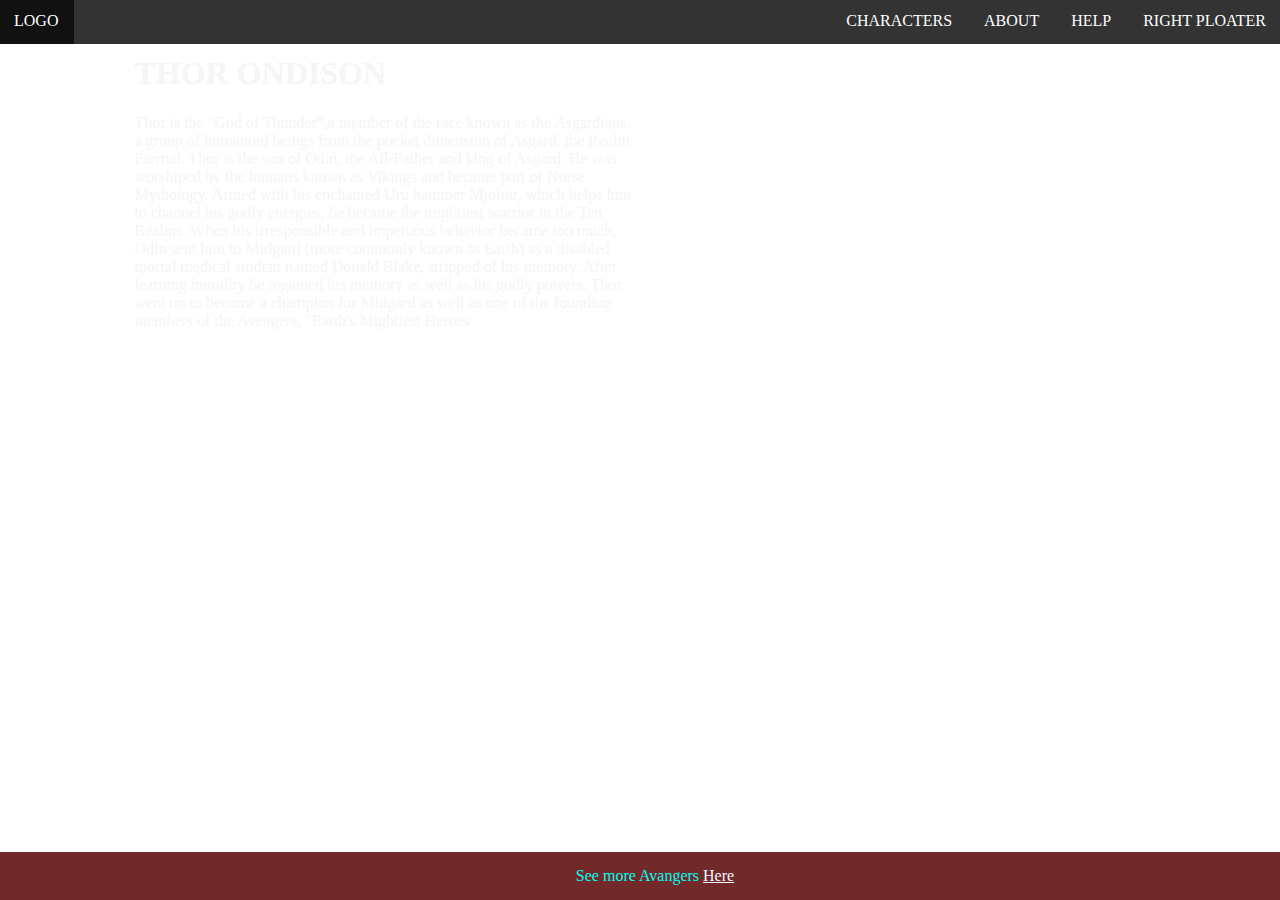
<file: Week1/Day1/avenger_landing_page/index.html>
<!DOCTYPE html>
<html lang="en">
<head>
    <meta charset="UTF-8">
    <meta http-equiv="X-UA-Compatible" content="IE=edge">
    <meta name="viewport" content="width=device-width, initial-scale=1.0">
    <title>Avenger Landing Page</title>
    <link rel="stylesheet" href="style.css">
</head>
<body>
    <header>
        <ul>
                <li><a href="http://">LOGO</a></li>
                <li style="float: right;">
                    <ul>
                        <li class="active"><a>CHARACTERS</a></li>
                        <li><a>ABOUT</a></li>
                        <li><a>HELP</a></li>
                        <li><a>RIGHT PLOATER</a></li>
                    </ul>
                </li>
                
            </ul>
    </header>
    <section class="content">
        <h1>THOR ONDISON</h1>
        <p>
                Thor is the "God of Thunder",a member of the race known as the Asgardians, 
                a group of humanoid beings from the pocket dimension of Asgard, the Realm Eternal.
                Thor is the son of Odin, the All-Father and king of Asgard. He was worshiped by the humans known as 
                Vikings and became part of Norse Mythology. Armed with his enchanted Uru hammer Mjolnir,
                which helps him to channel his godly energies, he became the mightiest warrior in the Ten Realms. 
                When his irresponsible and impetuous behavior became too much, Odin sent him to Midgard
                (more commonly known as Earth) as a disabled mortal medical student named Donald Blake,
                stripped of his memory. After learning humility he regained his memory as well as his godly powers.
                Thor went on to become a champion for Midgard as well as one of the founding members of the Avengers, 
                "Earth's Mightiest Heroes
        </p>
    </section> 
    <footer>
        See more Avangers <a href="https://pixabay.com/fr/images/search/avenger/">Here</a>
    </footer>
</body>
</html>
</file>
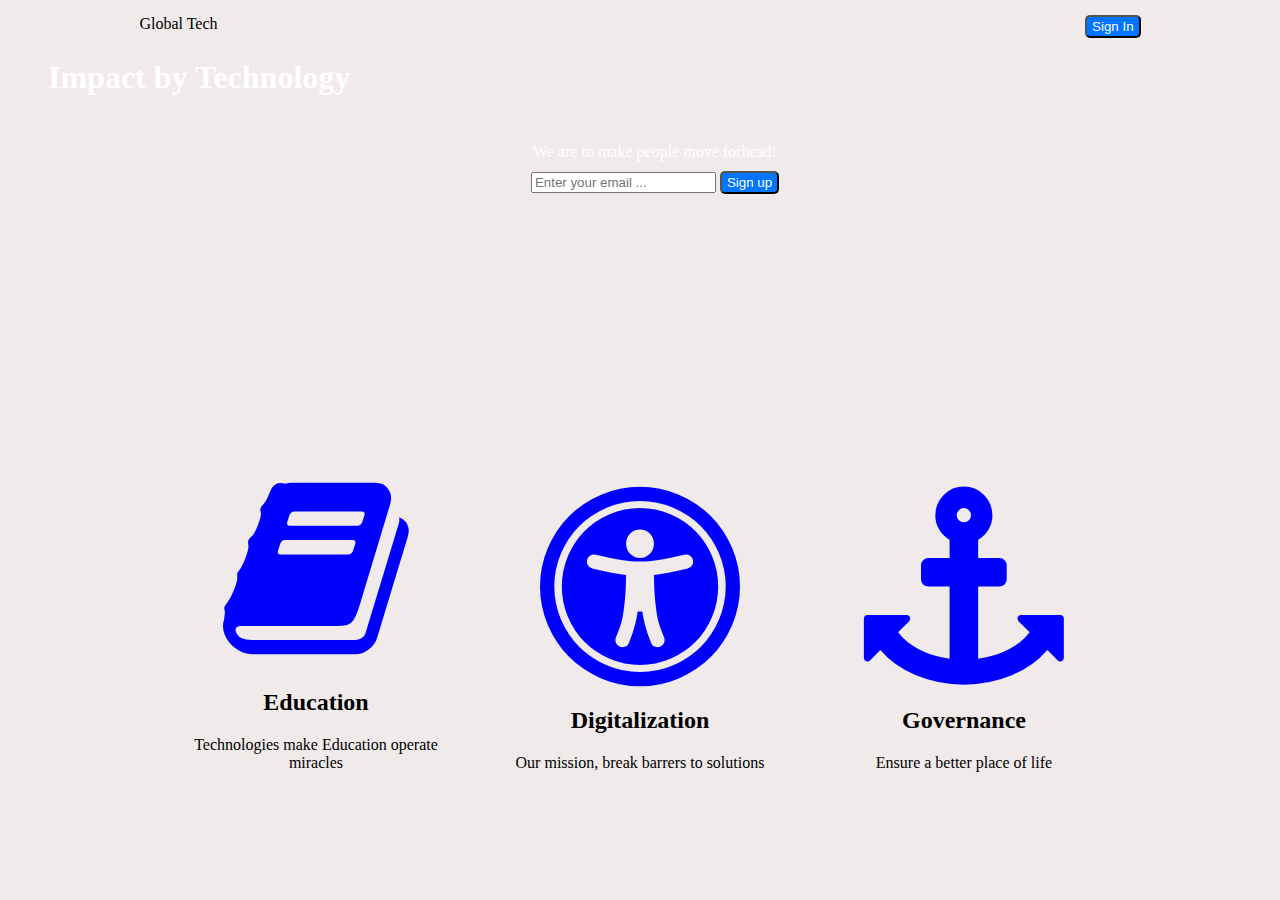
<file: Week1/Day1/landing_page/index.html>
<!DOCTYPE html>
<html lang="en">
  <head>
    <meta charset="utf-8" />
    <link rel="stylesheet" href="https://cdnjs.cloudflare.com/ajax/libs/font-awesome/6.1.1/css/all.min.css">
    <link rel="stylesheet" href="https://cdnjs.cloudflare.com/ajax/libs/font-awesome/4.7.0/css/font-awesome.min.css">
    <link rel="stylesheet" href="style.css">
    <title>Landing Page</title>
  </head>
  <body>
    <!-- content here -->
    <nav>
        Global Tech
        <button class="go_left">Sign In</button>
    </nav>
    <header>
        <h1 class="title">Impact by Technology</h1>
        <div class="card">
            <div>
                We are to make people move forhead!
            </div>
            <div>
                <form action="">
                    <input type="text" placeholder="Enter your email ..." name="" id=""/>
                    <button>Sign up</button>
                </form>
            </div>
        </div>
    </header>
    <article>
        <div>
            <i class="fa fa-book" style="font-size:200px; color: blue"></i>
            <h2>Education</h2>
            <p>Technologies make Education operate miracles</p>
        </div>
        <div>
            <i class="fa fa-universal-access" style="font-size:200px; color: blue"></i>
            <h2>Digitalization</h2>
            <p>Our mission, break barrers to solutions</p>
        </div>
        <div>
            <i class="fa fa-anchor" style="font-size:200px; color: blue"></i>
            <h2>Governance</h2>
            <p>Ensure a better place of life</p>
            <p></p>
        </div>
    </article>
</body>
</html>
</file>
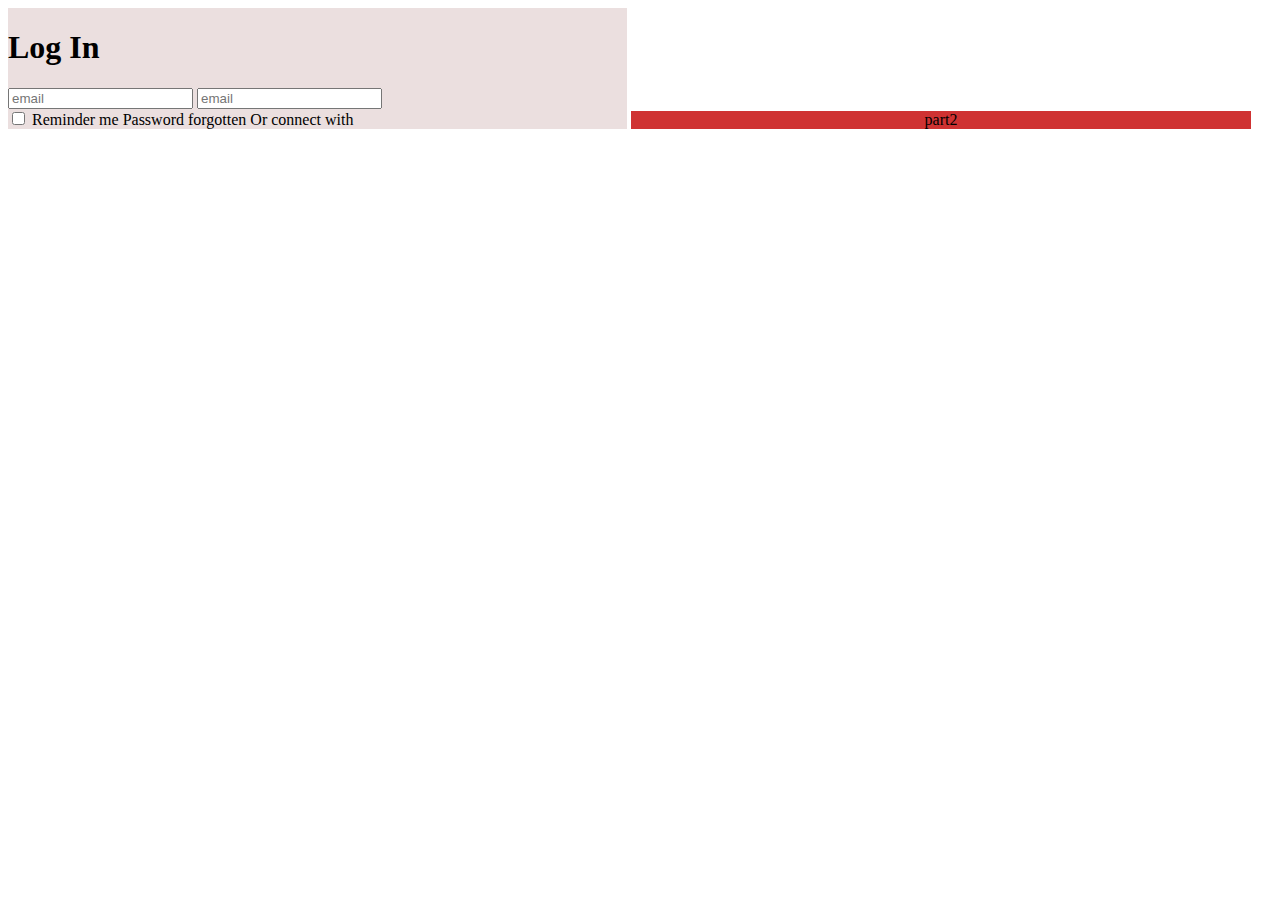
<file: Week1/Day2/login_page/index.html>
<!DOCTYPE html>
<html lang="en">
<head>
    <meta charset="UTF-8">
    <meta http-equiv="X-UA-Compatible" content="IE=edge">
    <meta name="viewport" content="width=device-width, initial-scale=1.0">
    <title>shoping website</title>
    <link rel="stylesheet" href="style.css">
    <link rel="stylesheet" href="https://cdnjs.cloudflare.com/ajax/libs/font-awesome/6.1.2/css/all.min.css" integrity="sha512-1sCRPdkRXhBV2PBLUdRb4tMg1w2YPf37qatUFeS7zlBy7jJI8Lf4VHwWfZZfpXtYSLy85pkm9GaYVYMfw5BC1A==" crossorigin="anonymous" referrerpolicy="no-referrer" />
</head>
<body class=".card-main">
    <div class="card1">
        <h1>Log In</h1>
        <form>
            <input type="text" placeholder="email"/>
            <input type="password" placeholder="email"/>
            <br>
            <input type="checkbox"/>
            <label>Reminder me</label> 
            <span>Password forgotten</span>

            Or connect with
        </form>
    </div>
    <div class="card2">part2</div>
</html>
</file>
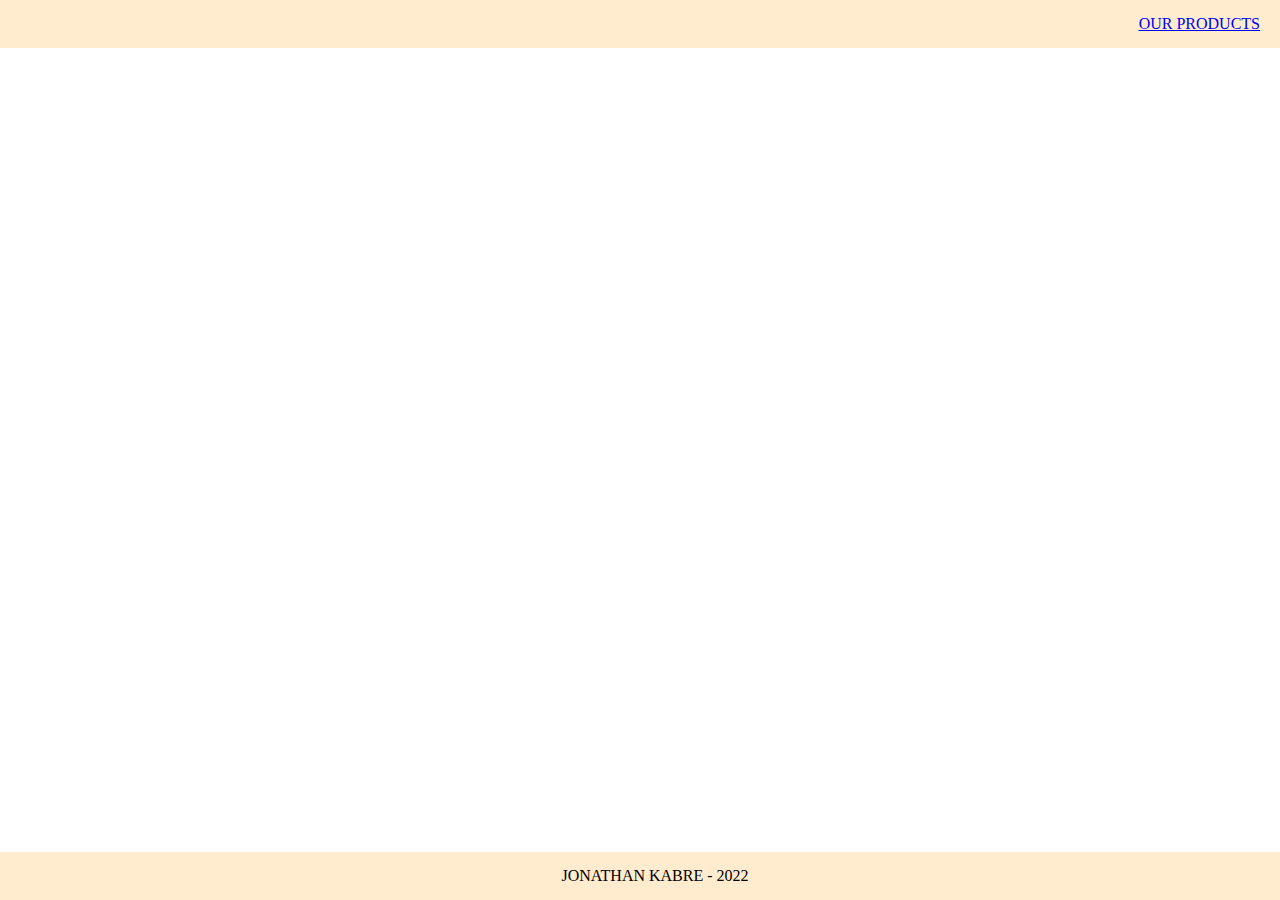
<file: Week1/Day2/shopping_website/index.html>
<!DOCTYPE html>
<html lang="en">
<head>
    <meta charset="UTF-8">
    <meta http-equiv="X-UA-Compatible" content="IE=edge">
    <meta name="viewport" content="width=device-width, initial-scale=1.0">
    <title>shoping website</title>
    <link rel="stylesheet" href="style.css">
    <link rel="stylesheet" href="https://cdnjs.cloudflare.com/ajax/libs/font-awesome/6.1.2/css/all.min.css" integrity="sha512-1sCRPdkRXhBV2PBLUdRb4tMg1w2YPf37qatUFeS7zlBy7jJI8Lf4VHwWfZZfpXtYSLy85pkm9GaYVYMfw5BC1A==" crossorigin="anonymous" referrerpolicy="no-referrer" />
</head>
<body>
    <header>
        <i class="fa-solid fa-crown"></i>
        <a style="float: right" href="products.html">OUR PRODUCTS</a>
    </header>
    content
    <footer>JONATHAN KABRE - 2022</footer>
</html>
</file>
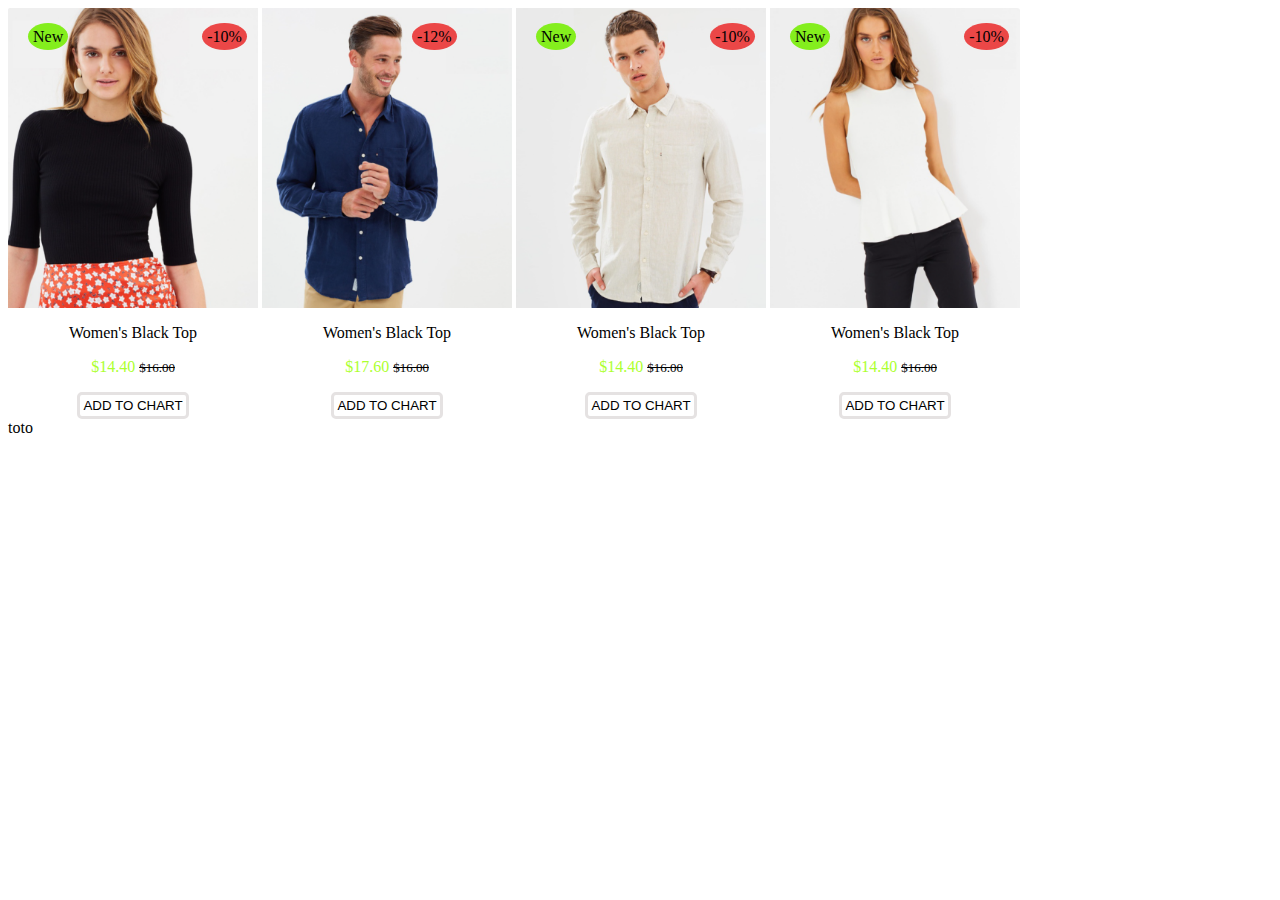
<file: Week1/Day2/shopping_website/products.html>
<!DOCTYPE html>
<html lang="en">
<head>
    <meta charset="UTF-8">
    <meta http-equiv="X-UA-Compatible" content="IE=edge">
    <meta name="viewport" content="width=device-width, initial-scale=1.0">
    <title>OUR PRODUCTS</title>
    <link rel="stylesheet" href="products.css">
    <link rel="stylesheet" href="https://cdnjs.cloudflare.com/ajax/libs/font-awesome/6.1.2/css/all.min.css" integrity="sha512-1sCRPdkRXhBV2PBLUdRb4tMg1w2YPf37qatUFeS7zlBy7jJI8Lf4VHwWfZZfpXtYSLy85pkm9GaYVYMfw5BC1A==" crossorigin="anonymous" referrerpolicy="no-referrer" />
</head>
<body>
    <section class="card-group">
        <div class="card">
            <div style="background-image: url('img/image1.png');" class="card-img">
                <span class="is-new">New</span>
                <span class="reduction">-10%</span>
                <div class="card-icon-group">
                    <div class="card-icon">
                        <i class="fa-solid fa-eye"></i>
                    </div>
                    <div class="card-icon">
                        <i class="fa-solid fa-bag-shopping"></i>
                    </div>
                    <div class="card-icon">
                        <i class="fa-solid fa-cart-arrow-down"></i>
                    </div>
                </div>
            </div>
            <div class="card-txt">
                <p class="item-title">Women's Black Top</p>
                <p><span class="item-price-promo">$14.40</span>  <span class="item-price">$16.00</span></p>
                <button class="item-button">ADD TO CHART</button>
            </div>
        </div>
        <div class="card">
            <div style="background-image: url('img/image2.png');" class="card-img">
                <!-- <span class="is-new">New</span> -->
                <span class="reduction">-12%</span>
            </div>
            <div class="card-txt">
                <p class="item-title">Women's Black Top</p>
                <p><span class="item-price-promo">$17.60</span>  <span class="item-price">$16.00</span></p>
                <button class="item-button">ADD TO CHART</button>
            </div>
        </div>
        <div class="card">
            <div style="background-image: url('img/image3.png');" class="card-img">
                <span class="is-new">New</span>
                <span class="reduction">-10%</span>
            </div>
            <div class="card-txt">
                <p class="item-title">Women's Black Top</p>
                <p><span class="item-price-promo">$14.40</span>  <span class="item-price">$16.00</span></p>
                <button class="item-button">ADD TO CHART</button>
            </div>
        </div>
        <div class="card">
            <div style="background-image: url('img/image4.png');" class="card-img">
                <span class="is-new">New</span>
                <span class="reduction">-10%</span>
            </div>
            <div class="card-txt">
                <p class="item-title">Women's Black Top</p>
                <p><span class="item-price-promo">$14.40</span>  <span class="item-price">$16.00</span></p>
                <button class="item-button">ADD TO CHART</button>
            </div>
        </div>
    </section>

    <div class="toto">toto</div>
</html>
</file>
<file: Week1/Day1/avenger_landing_page/style.css>
body {
    background-image: url("https://cdn.pixabay.com/photo/2022/06/05/11/06/action-figures-7243788__340.jpg");
    background-repeat: no-repeat;
    background-size: cover;
}

li {
    float: left;
}

li a {
    display: block;
    padding: 14px 16px;
    text-align: center;
    text-decoration: none;
    color: white;
    background-color: #333;
}

ul {
    list-style-type: none;
    background-color: #333;
    margin: 0;
    padding: 0;
    overflow: hidden;
    margin: 0px;
    background-size: cover;
}
header {
    background-color: #333;
    margin: -10px
}

li a:hover{
    background-color: #111;
}
.active {
    background-color: #04AA6D;
}

.content {
    color: whitesmoke;
    opacity: 90%;
    width: 500px;
    position: relative;
    top: 40%;
    left: 10%;
}

footer {
    background-color: rgb(114, 41, 41);
    color: rgb(0, 255, 242);
    text-align: center;
    padding: 15px;
    position: fixed;
    left: 0;
    bottom: 0;
    width: 100%;
}

footer a {
    color: aliceblue;
}
</file>
<file: Week1/Day1/landing_page/style.css>
body {
    background-color: #ece2e2ba
}

.go_left {
    float: right;
}
nav {
    margin-left: 10%;
    margin-right: 10%;
    margin-top: 10px;
    padding: 5px;
    margin-bottom: 5px;
}

button {
    background-color: #0075ff;
    border-radius: 5px;
    padding: 2px 5px;
    color: white;
}

header{
    background-image: url("https://images.pexels.com/photos/327434/pexels-photo-327434.jpeg?auto=compress&cs=tinysrgb&w=600");
    padding: 0;
    margin-left: -10px;
    margin-right: -10px;
    color: white;
    height: 400px;
}

article{
    text-align:-webkit-center
}

article div {
    display: inline-block;
    width: 300px;
    height: 300px;
    margin: 10px;
}

.title {
    margin-left: 50px;
}

.card {
    margin-left: 15%; 
    margin-right: 15%;
    width: 70%;
    height: 70%;
    text-align:-webkit-center;
    padding: 15px;
}

div {
    margin-top: 10px;
    margin-bottom: 10px;
    font-size:medium
}
</file>
<file: Week1/Day2/login_page/style.css>
.card-main {
    text-align: center;
}

.card1 {
    background-color: rgb(235, 223, 223);
    width: 49%;
    height: 100%;
    text-align: Scenter;
    display: inline-block;
}

.card2 {
    background-color: rgb(207, 50, 50);
    width: 49%;
    height: 100%;
    text-align: center;
    display: inline-block;
    background-size: cover;
}
</file>
<file: Week1/Day2/shopping_website/style.css>
header {
    background-color: blanchedalmond;
    position: fixed;
    top: 0px;
    left: 0px;
    width: -webkit-fill-available;
    padding: 15px 20px;
}
header + a {
    magin-right: 5%;
}

footer {
    background-color: blanchedalmond;
    position: fixed;
    bottom: 0px;
    left: 0px;
    width: 100%;
    text-align: center;
    padding: 15px;
}
</file>
<file: Week1/Day2/shopping_website/products.css>
3.card-group{
    
}

.card {
    width: 250px;
    display: inline-block;
}

.card-img {
    background-repeat: no-repeat;
    background-size: cover;
    width: 250px;
    height: 300px;
}

.card-txt {
    text-align: center;

}

.item-title {

}

.item-price {
    font-size: small;
    text-decoration: line-through;
}

.item-price-promo {
    color: greenyellow;
}

.item-button {
    background-color: white;
    padding: 3px;
    border-radius: 5px;
    border: 3px solid #e5e2e2
}

.is-new {
    position: relative;
    top: 20px;
    left: 20px;
    background-color: #84ee1d;
    border-radius: 50%;
    padding: 5px;
}

.reduction {
    position: relative;
    top: 20px;
    left: 150px;
    background-color: #eb4747;
    border-radius: 50%;
    padding: 5px;
}


section > div:hover {
    box-shadow: 10px 10px 10px 10px #eeecdd;
}

.card-icon-group{
    position: relative;
    top: 130px;
    left: 20px;
    display: none;

}

.card-icon-group:hover {
    position: relative;
    top: 130px;
    left: 20px;

}

.card-icon{
    display: inline-block;
    margin: 5px;
    background-color: white;
    width: 15px;
    height:15px;
    padding: 5px;
    text-align:-webkit-center;
}
</file>
